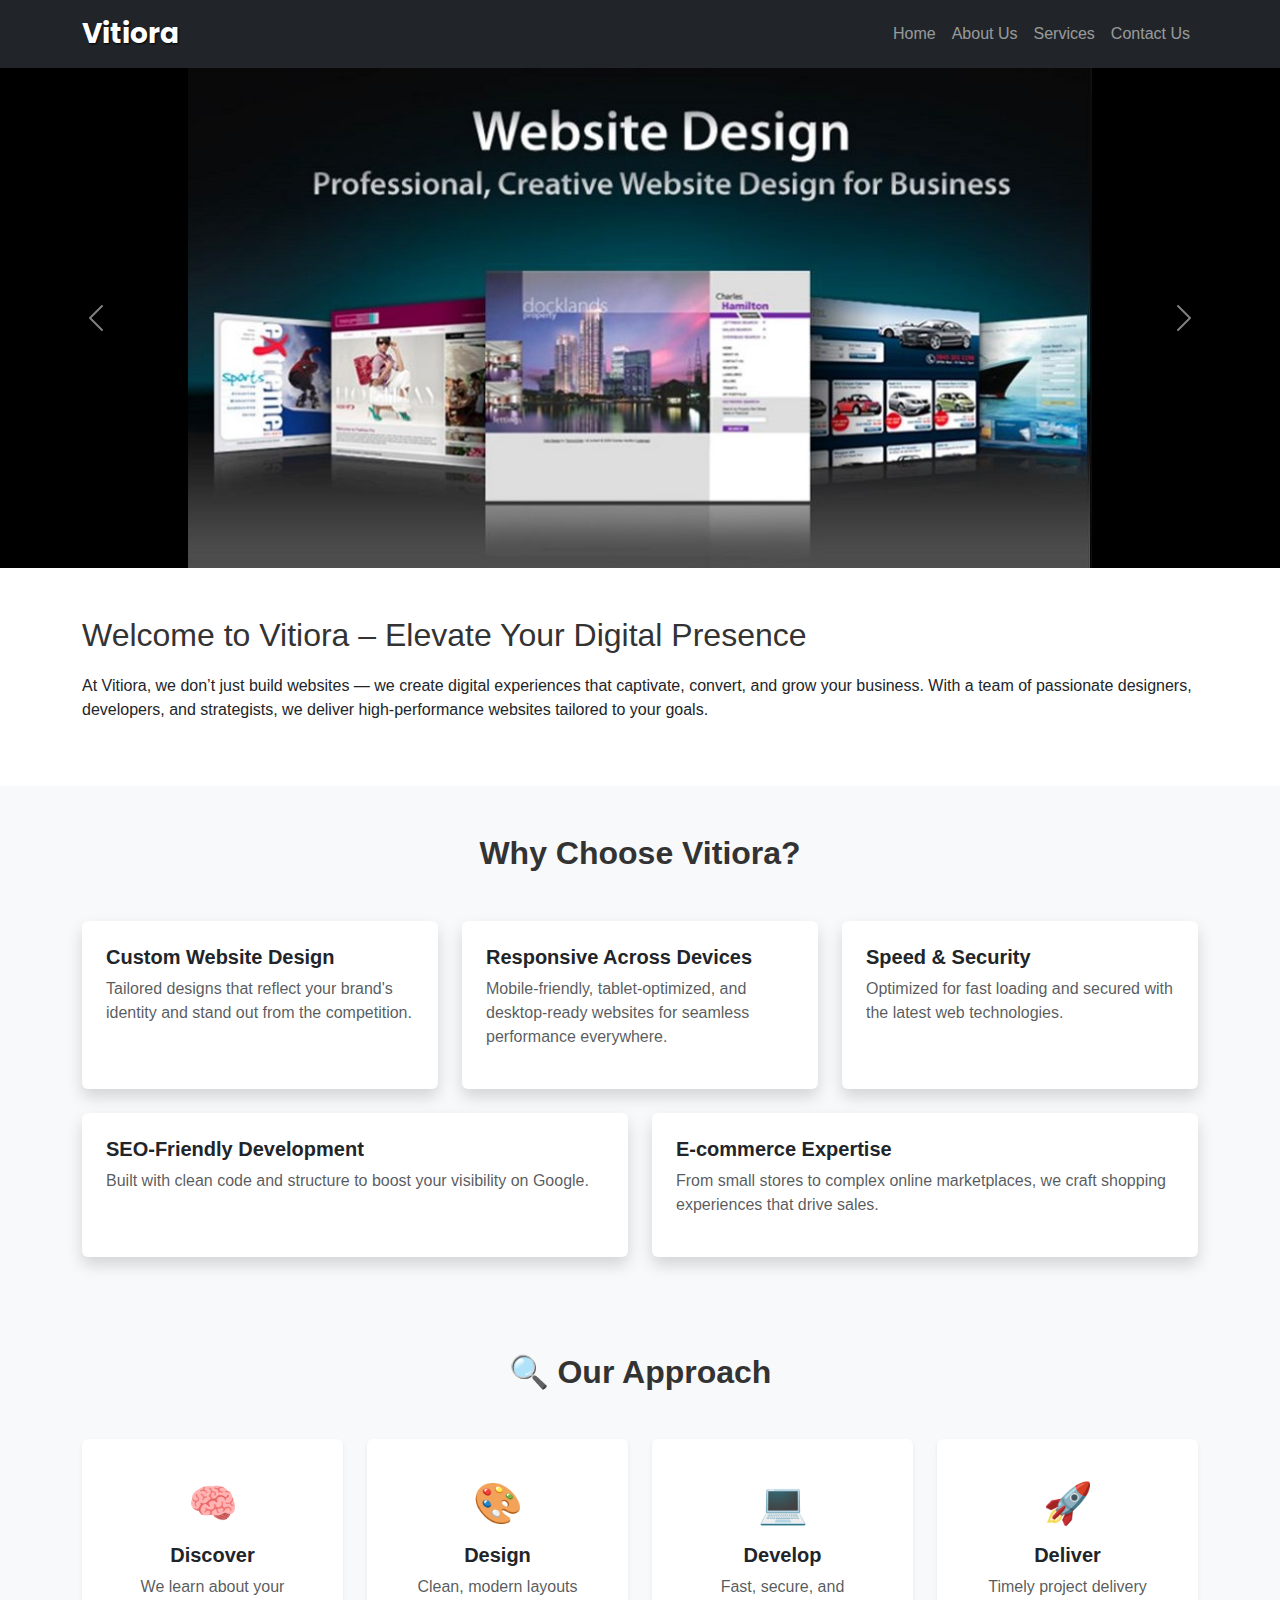
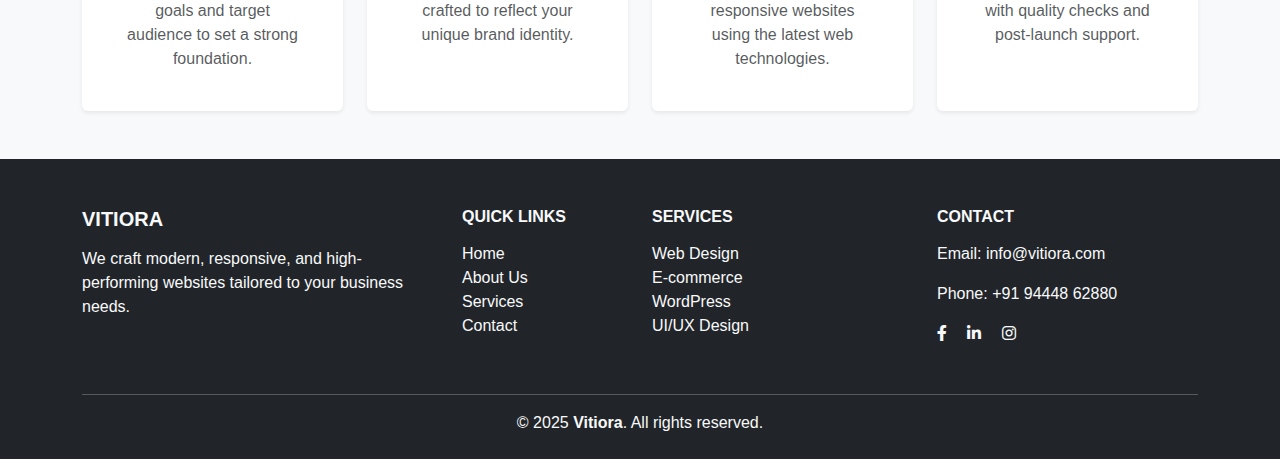
<file: index.html>
<!DOCTYPE html>
<html lang="en">
<head>
  <meta charset="UTF-8" />
  <meta name="viewport" content="width=device-width, initial-scale=1.0"/>
  <title>Vitiora Web Design</title>
  <link href="https://cdn.jsdelivr.net/npm/bootstrap@5.3.3/dist/css/bootstrap.min.css" rel="stylesheet">
  <link href="https://fonts.googleapis.com/css2?family=Poppins:wght@500;700&display=swap" rel="stylesheet">
  <link href="https://cdnjs.cloudflare.com/ajax/libs/font-awesome/6.0.0-beta3/css/all.min.css" rel="stylesheet">

  <link rel="stylesheet" href="style.css">
   <link rel="icon" type="image/png" sizes="16x16" href="favicon-16x16.png">
  <link rel="icon" type="image/png" sizes="32x32" href="favicon-32x32.png">
  <link rel="icon" type="image/png" sizes="48x48" href="favicon-96x96.png">
</head>
<body>

<!-- Navbar -->
<nav class="navbar navbar-expand-lg navbar-dark bg-dark">
  <div class="container">
    <a class="navbar-brand" href="#">Vitiora</a>
    <button class="navbar-toggler" type="button" data-bs-toggle="collapse" data-bs-target="#navbarNav">
      <span class="navbar-toggler-icon"></span>
    </button>
    <div class="collapse navbar-collapse" id="navbarNav">
      <ul class="navbar-nav ms-auto">
        <li class="nav-item"><a class="nav-link" href="index.html">Home</a></li>
        <li class="nav-item"><a class="nav-link" href="about.html">About Us</a></li>
        <li class="nav-item"><a class="nav-link" href="services.html">Services</a></li>
        <li class="nav-item"><a class="nav-link" href="contact.html">Contact Us</a></li>
      </ul>
    </div>
  </div>
</nav>

<!-- Slider -->
<div id="homeSlider" class="carousel slide" data-bs-ride="carousel" data-bs-interval="2000">
  <div class="carousel-inner">
    <div class="carousel-item active">
      <img src="Slider1.JPG" class="img-fluid w-100 d-block" alt="Slide 1">
    </div>
    <div class="carousel-item">
      <img src="Slider2.JPG" class="img-fluid w-100 d-block" alt="Slide 2">
    </div>
    <div class="carousel-item">
      <img src="Slider3.JPG" class="img-fluid w-100 d-block" alt="Slide 3">
    </div>
    <div class="carousel-item">
      <img src="Slider4.JPG" class="img-fluid w-100 d-block" alt="Slide 4">
    </div>
	<div class="carousel-item">
      <img src="Slider5.JPG" class="img-fluid w-100 d-block" alt="Slide 4">
    </div>
  </div>
  <button class="carousel-control-prev" type="button" data-bs-target="#homeSlider" data-bs-slide="prev">
    <span class="carousel-control-prev-icon"></span>
  </button>
  <button class="carousel-control-next" type="button" data-bs-target="#homeSlider" data-bs-slide="next">
    <span class="carousel-control-next-icon"></span>
  </button>
</div>

<!-- About Us -->
<section id="about" class="py-5">
  <div class="container">
    <h2>Welcome to Vitiora – Elevate Your Digital Presence</h2>
    <p>At Vitiora, we don’t just build websites — we create digital experiences that captivate, convert, and grow your business. With a team of passionate designers, developers, and strategists, we deliver high-performance websites tailored to your goals.</p>
  </div>
</section>

<section class="py-5 bg-light">
  <div class="container">
    <h2 class="text-center mb-5 fw-bold">Why Choose Vitiora?</h2>
    <div class="row g-4">
      
      <div class="col-md-6 col-lg-4">
        <div class="p-4 shadow rounded bg-white h-100">
          <h5 class="fw-semibold">Custom Website Design</h5>
          <p class="text-muted">Tailored designs that reflect your brand's identity and stand out from the competition.</p>
        </div>
      </div>
      
      <div class="col-md-6 col-lg-4">
        <div class="p-4 shadow rounded bg-white h-100">
          <h5 class="fw-semibold">Responsive Across Devices</h5>
          <p class="text-muted">Mobile-friendly, tablet-optimized, and desktop-ready websites for seamless performance everywhere.</p>
        </div>
      </div>

      <div class="col-md-6 col-lg-4">
        <div class="p-4 shadow rounded bg-white h-100">
          <h5 class="fw-semibold">Speed & Security</h5>
          <p class="text-muted">Optimized for fast loading and secured with the latest web technologies.</p>
        </div>
      </div>

      <div class="col-md-6 col-lg-6">
        <div class="p-4 shadow rounded bg-white h-100">
          <h5 class="fw-semibold">SEO-Friendly Development</h5>
          <p class="text-muted">Built with clean code and structure to boost your visibility on Google.</p>
        </div>
      </div>

      <div class="col-md-6 col-lg-6">
        <div class="p-4 shadow rounded bg-white h-100">
          <h5 class="fw-semibold">E-commerce Expertise</h5>
          <p class="text-muted">From small stores to complex online marketplaces, we craft shopping experiences that drive sales.</p>
        </div>
      </div>

    </div>
  </div>
</section>

<section class="py-5 bg-light">
  <div class="container">
    <h2 class="text-center mb-5 fw-bold"><span class="text-primary">🔍</span> Our Approach</h2>
    <div class="row g-4">

      <div class="col-md-6 col-lg-3">
        <div class="card border-0 shadow-sm h-100 text-center p-4">
          <div class="card-body">
            <div class="mb-3 display-6 text-primary">🧠</div>
            <h5 class="card-title fw-semibold">Discover</h5>
            <p class="card-text text-muted">We learn about your goals and target audience to set a strong foundation.</p>
          </div>
        </div>
      </div>

      <div class="col-md-6 col-lg-3">
        <div class="card border-0 shadow-sm h-100 text-center p-4">
          <div class="card-body">
            <div class="mb-3 display-6 text-primary">🎨</div>
            <h5 class="card-title fw-semibold">Design</h5>
            <p class="card-text text-muted">Clean, modern layouts crafted to reflect your unique brand identity.</p>
          </div>
        </div>
      </div>

      <div class="col-md-6 col-lg-3">
        <div class="card border-0 shadow-sm h-100 text-center p-4">
          <div class="card-body">
            <div class="mb-3 display-6 text-primary">💻</div>
            <h5 class="card-title fw-semibold">Develop</h5>
            <p class="card-text text-muted">Fast, secure, and responsive websites using the latest web technologies.</p>
          </div>
        </div>
      </div>

      <div class="col-md-6 col-lg-3">
        <div class="card border-0 shadow-sm h-100 text-center p-4">
          <div class="card-body">
            <div class="mb-3 display-6 text-primary">🚀</div>
            <h5 class="card-title fw-semibold">Deliver</h5>
            <p class="card-text text-muted">Timely project delivery with quality checks and post-launch support.</p>
          </div>
        </div>
      </div>

    </div>
  </div>
</section>


<!-- Footer -->
<footer class="bg-dark text-light pt-5 pb-4">
  <div class="container">
    <div class="row">

      <!-- Company Info -->
      <div class="col-md-4 mb-4">
        <h5 class="text-uppercase fw-bold mb-3">Vitiora</h5>
        <p>We craft modern, responsive, and high-performing websites tailored to your business needs.</p>
      </div>

      <!-- Quick Links -->
      <div class="col-md-2 mb-4">
        <h6 class="text-uppercase fw-bold mb-3">Quick Links</h6>
        <ul class="list-unstyled">
          <li><a href="index.html" class="text-light text-decoration-none">Home</a></li>
          <li><a href="about.html" class="text-light text-decoration-none">About Us</a></li>
          <li><a href="services.html" class="text-light text-decoration-none">Services</a></li>
          <li><a href="contact.html" class="text-light text-decoration-none">Contact</a></li>
        </ul>
      </div>

      <!-- Services -->
      <div class="col-md-3 mb-4">
        <h6 class="text-uppercase fw-bold mb-3">Services</h6>
        <ul class="list-unstyled">
          <li><a href="services.html" class="text-light text-decoration-none">Web Design</a></li>
          <li><a href="services.html" class="text-light text-decoration-none">E-commerce</a></li>
          <li><a href="services.html" class="text-light text-decoration-none">WordPress</a></li>
          <li><a href="services.html" class="text-light text-decoration-none">UI/UX Design</a></li>
        </ul>
      </div>

      <!-- Contact -->
      <div class="col-md-3 mb-4">
        <h6 class="text-uppercase fw-bold mb-3">Contact</h6>
        <p>Email: <a href="mailto:info@vitiora.com" class="text-light text-decoration-none">info@vitiora.com</a></p>
        <p>Phone: <a href="tel:+919444862880" class="text-light text-decoration-none">+91 94448 62880</a></p>
        <div class="mt-2">
          <a href="#" class="text-light me-3"><i class="fab fa-facebook-f"></i></a>
          <a href="#" class="text-light me-3"><i class="fab fa-linkedin-in"></i></a>
          <a href="#" class="text-light"><i class="fab fa-instagram"></i></a>
        </div>
      </div>

    </div>

    <hr class="border-light">

    <div class="text-center">
      <p class="mb-0">© 2025 <strong>Vitiora</strong>. All rights reserved.</p>
    </div>
  </div>
</footer>


<script src="https://cdn.jsdelivr.net/npm/bootstrap@5.3.3/dist/js/bootstrap.bundle.min.js"></script>
</body>
</html>
</file>
<file: style.css>
body {
  font-family: 'Segoe UI', sans-serif;
}
.navbar-brand {
  font-family: 'Poppins', sans-serif;
  font-size: 28px;
  font-weight: 700;
  color: #ffffff;
  text-shadow: 1px 1px 2px #000000;
}
h2 {
  color: #333;
  margin-bottom: 20px;
}

section {
  padding: 60px 0;
}

ul {
  list-style-type: disc;
  padding-left: 20px;
}

.footer a:hover {
  text-decoration: underline;
}

.carousel-inner {
  max-height: 500px;
}

.carousel-item img {
  object-fit: contain;
  width: 100%;
  height: 500px;
}

.carousel-item {
  background-color: #000; /* or white */
}
@media (max-width: 768px) {
  .carousel-item img {
    height: 250px;
  }
}
</file>
